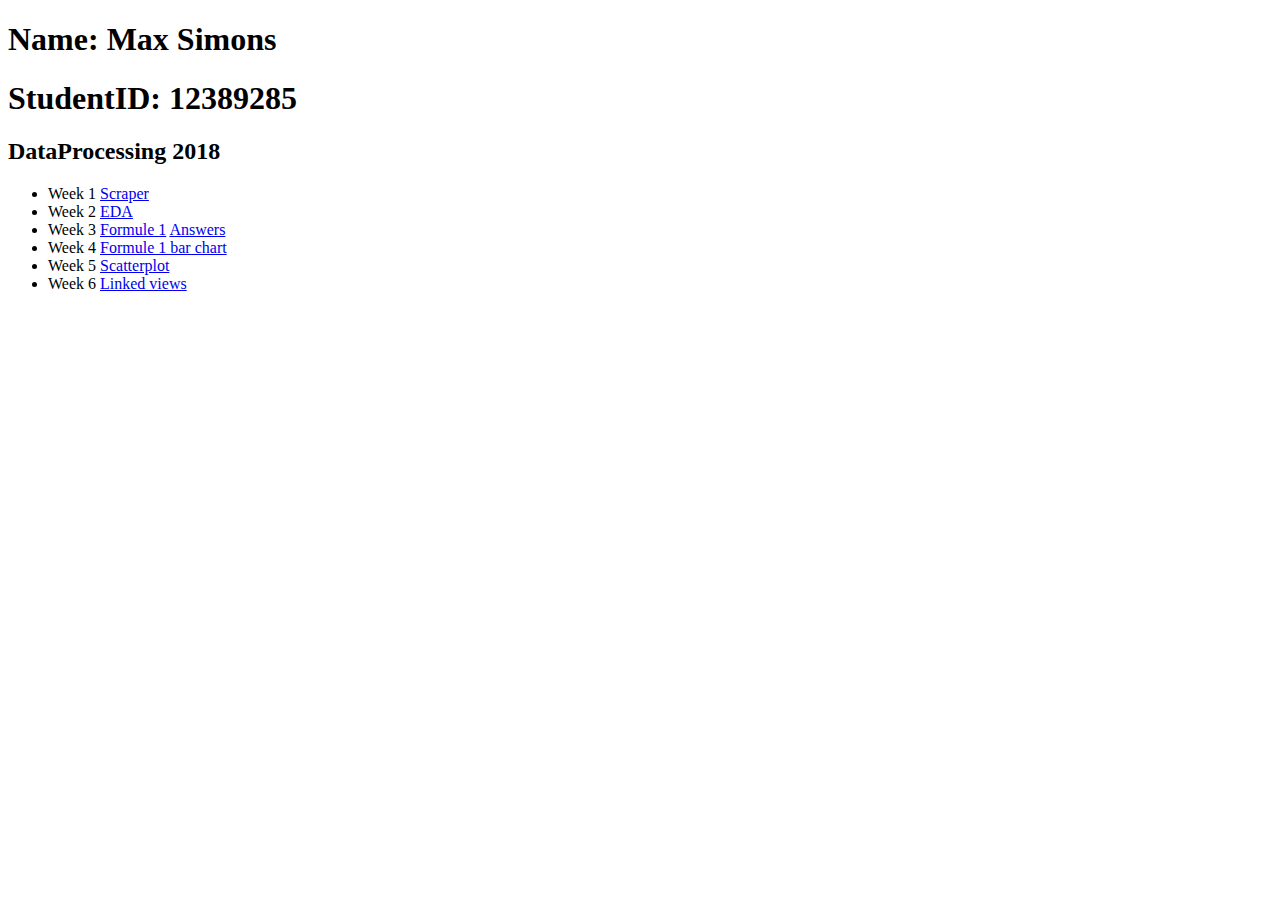
<file: index.html>
<!DOCTYPE html>
<html lang="en" dir="ltr">
  <head>
    <meta charset="utf-8">
    <title>Max Simons</title>
  </head>

  <body>
    <h1>
      Name: Max Simons
    </h1>
    <h1>
      StudentID: 12389285
    </h1>
    <h2>
      DataProcessing 2018
    </h2>
    <p>
    <ul>
      <li>Week 1
        <a href="https://github.com/12389285/DataProcessing/blob/master/Homework/Week_1/moviescraper.py" target="_blank">
          Scraper</a>
      </li>
      <li>Week 2
        <a href="https://github.com/12389285/DataProcessing/blob/master/Homework/week_2/eda.py" target="_blank">
          EDA</a>
      </li>
      <li>Week 3
        <a href="https://12389285.github.io/DataProcessing/Homework/week_3/templates/index.html" target="_blank">
          Formule 1</a>
        <a href="https://12389285.github.io/DataProcessing/Homework/week_3/answers.pdf" target="_blank">
          Answers</a>
      </li>
      <li>Week 4
        <a href="https://12389285.github.io/DataProcessing/Homework/week_4/index.html" target="_blank">
          Formule 1 bar chart</a>
      </li>
      <li>Week 5
        <a href="https://12389285.github.io/DataProcessing/Homework/week_5/scatter.html" target="_blank">
          Scatterplot</a>
      </li>
      <li>Week 6
        <a href="https://12389285.github.io/DataProcessing/Homework/week_6/index.html" target="_blank">
          Linked views</a>
      </li>
    </ul>
    </p>
  </body>
</html>
</file>
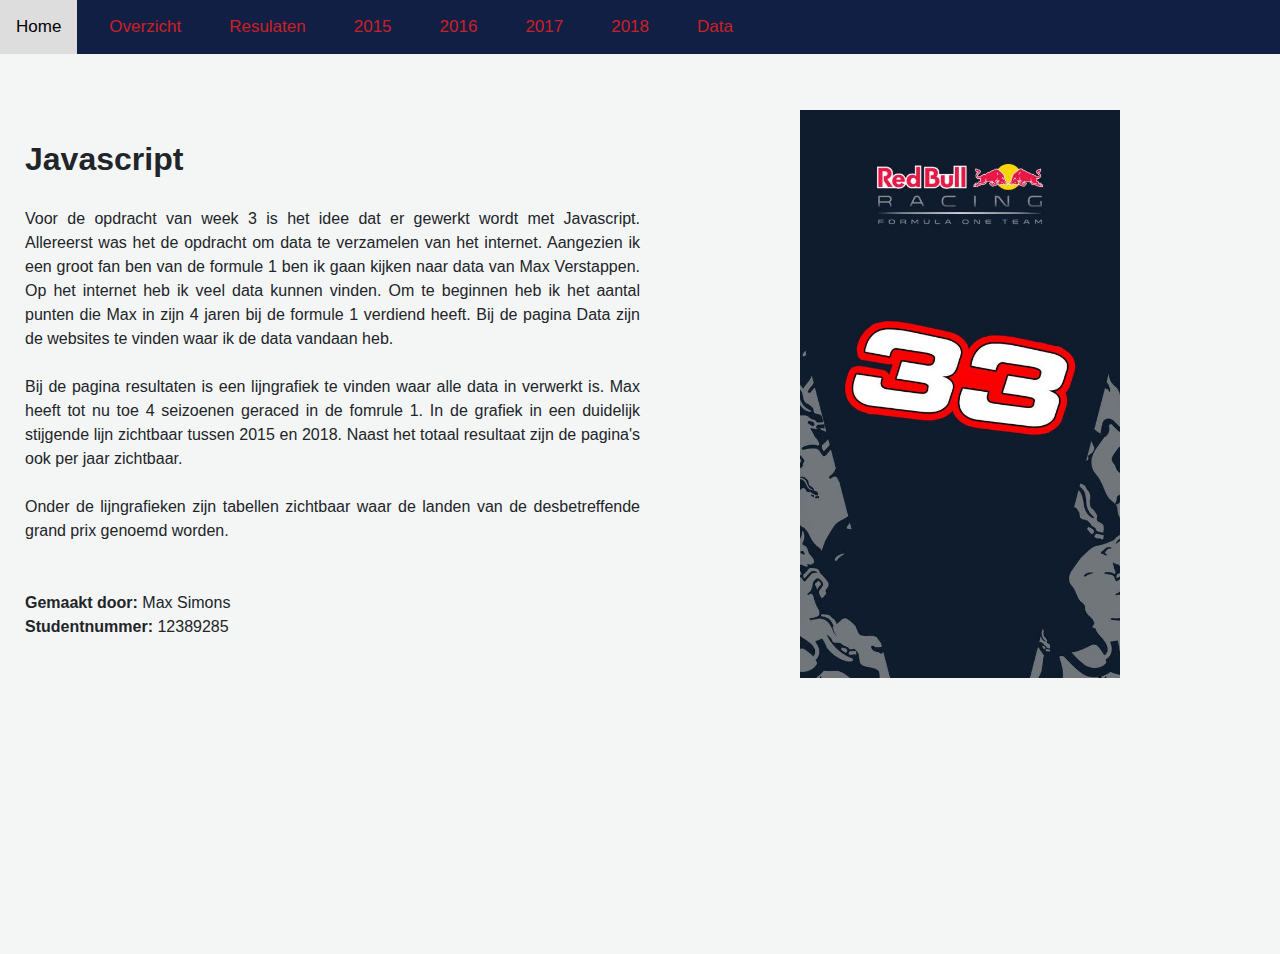
<file: Homework/week_3/templates/index.html>
<!DOCTYPE html>

<html lang="en">
    <head>

        <!-- Required meta tags -->
        <meta charset="utf-8"/>
        <meta name="viewport" content="width=device-width, initial-scale=1, shrink-to-fit=no"/>

        <!-- Bootstrap CSS -->
        <link href="https://maxcdn.bootstrapcdn.com/bootstrap/4.0.0-beta/css/bootstrap.min.css" rel="stylesheet"/>

        <link href="../static/styles.css" rel="stylesheet"/>

        <title>Overzicht</title>
    </head>
    <body>
        <div class="topnav">
            <a class="navbar-brand" href="https://12389285.github.io/DataProcessing/">Home</a>
            <a class="navbar-brand" href="index.html">Overzicht</a>
            <a class="navbar-brand" href="resultaten.html">Resulaten</a>
            <a class="navbar-brand" href="2015.html">2015</a>
            <a class="navbar-brand" href="2016.html">2016</a>
            <a class="navbar-brand" href="2017.html">2017</a>
            <a class="navbar-brand" href="2018.html">2018</a>
            <a class="navbar-brand" href="data.html">Data</a>
        </div>

        <div class="container-fluid">
          <div class="row">
            <div class="column">
              <p><font size="6"><b>Javascript</b></font><br><br>
              Voor de opdracht van week 3 is het idee dat er gewerkt wordt met Javascript.
              Allereerst was het de opdracht om data te verzamelen van het internet. Aangezien ik
              een groot fan ben van de formule 1 ben ik gaan kijken naar data van Max Verstappen.
              Op het internet heb ik veel data kunnen vinden. Om te beginnen heb ik het aantal punten die Max
              in zijn 4 jaren bij de formule 1 verdiend heeft. Bij de pagina Data zijn de websites te vinden waar ik de data
              vandaan heb. <br><br>
              Bij de pagina resultaten is een lijngrafiek te vinden waar alle data in verwerkt is. Max heeft tot nu toe 4 seizoenen
              geraced in de fomrule 1. In de grafiek in een duidelijk stijgende lijn zichtbaar tussen 2015 en 2018. Naast het totaal
              resultaat zijn de pagina's ook per jaar zichtbaar.<br><br>
              Onder de lijngrafieken zijn tabellen zichtbaar waar de landen van de desbetreffende grand prix genoemd worden.<br><br><br>
              <b>Gemaakt door:</b> Max Simons<br>
              <b>Studentnummer:</b> 12389285
              </p></div>
            <div class="column">
              <img src="../verstappen.jpg" alt="bull">
            </div>
          </div>
        </div>
    </body>
</html>
</file>
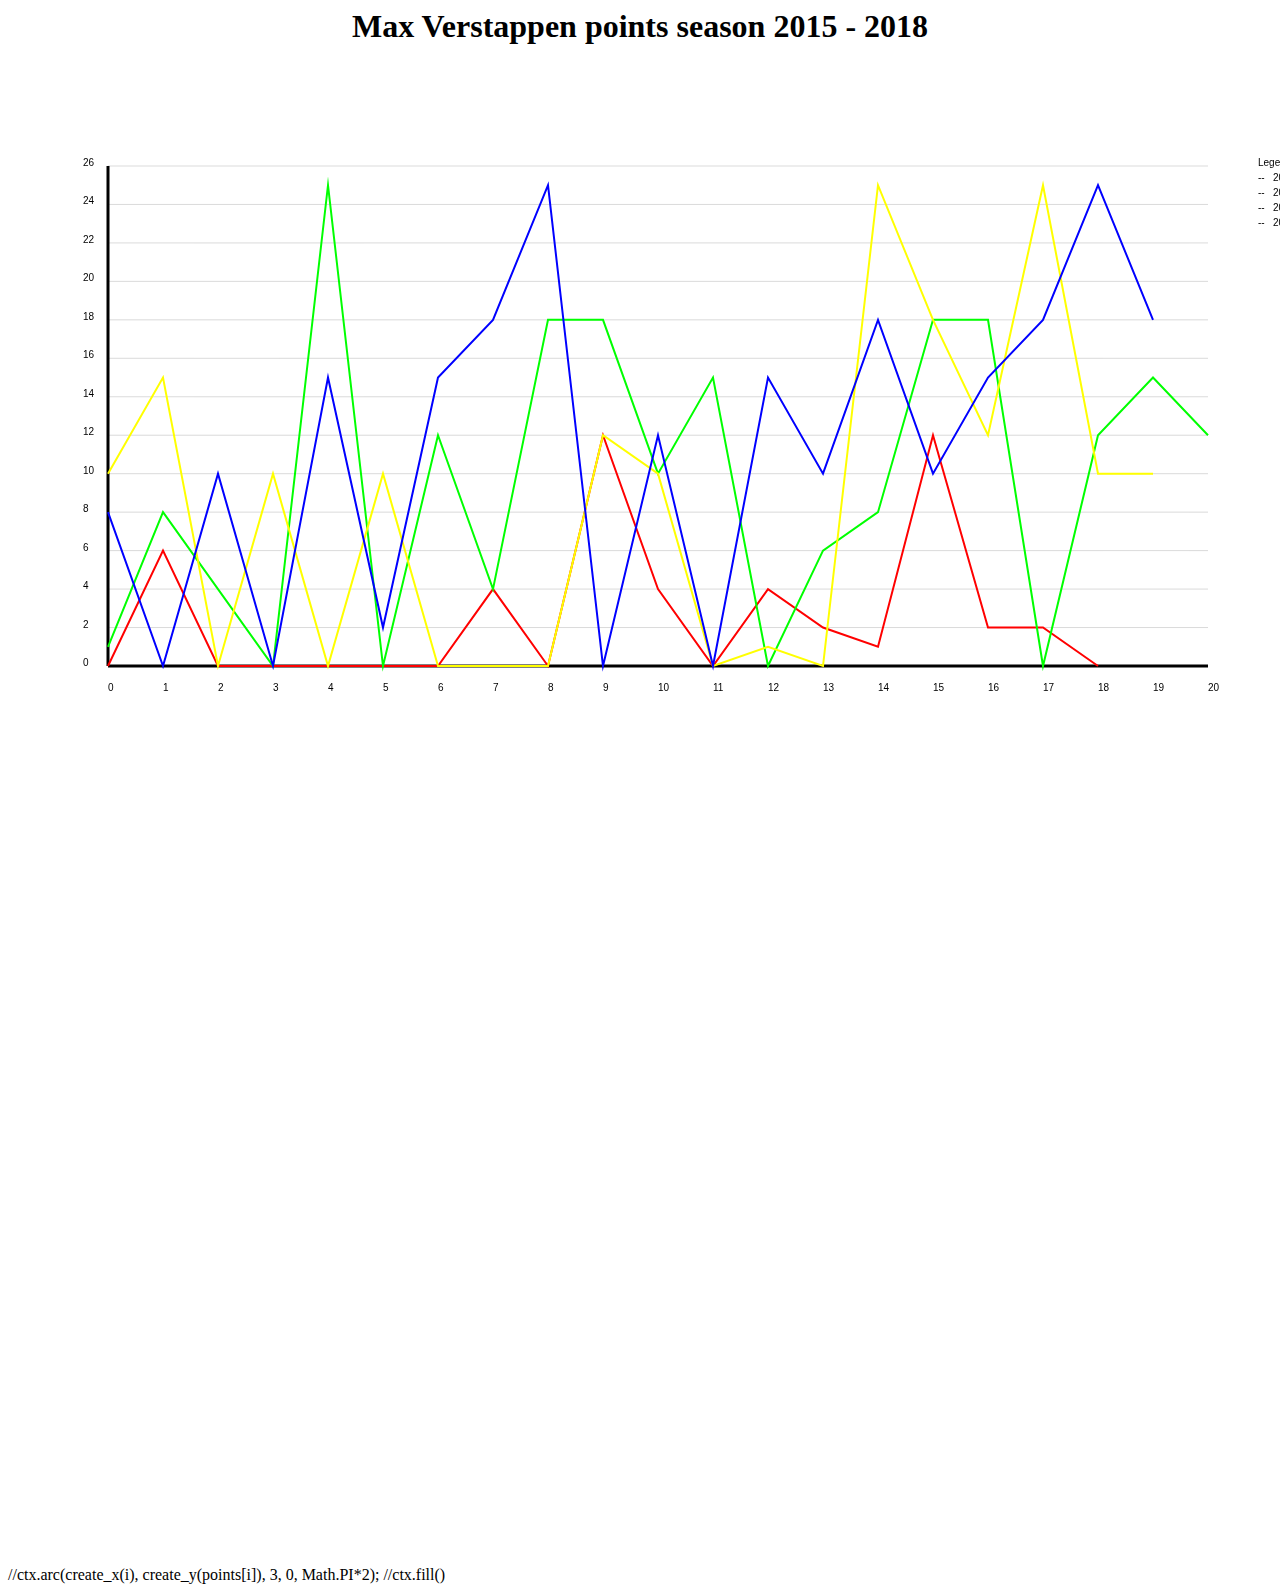
<file: Homework/week_3/html.html>
<!-- Name: Max Simons -->
<!-- student number: 12389285 -->
<!--  -->

<head>
  <title>Points of Max Verstappen</title>
</head>
  <h1 align=center>Max Verstappen points season 2015 - 2018</h1>
  <body>
    <canvas id="myCanvas" width=1500 height=1500 ></canvas>
    <script>
      var fileName = "resultaten.json";
      var txtFile = new XMLHttpRequest();
      txtFile.onreadystatechange = function() {
        if (txtFile.readyState === 4 && txtFile.status == 200) {
            console.log(JSON.parse(txtFile.responseText));

            // make lists for using data in linechart
            var countries_2015 = []
            var countries_2016 = []
            var countries_2017 = []
            var countries_2018 = []
            var points_2015 = []
            var points_2016 = []
            var points_2017 = []
            var points_2018 = []

            // data per element of json file
            var data_2015 = JSON.parse(txtFile.responseText)
            data_2015.forEach(function(element) {
            countries_2015.push(element['GRAND PRIX_2015'])
            countries_2016.push(element['GRAND PRIX_2016'])
            countries_2017.push(element['GRAND PRIX_2017'])
            countries_2018.push(element['GRAND PRIX_2018'])
            points_2015.push(element['PTS_2015'])
            points_2016.push(element['PTS_2016'])
            points_2017.push(element['PTS_2017'])
            points_2018.push(element['PTS_2018'])
            });

            // use canvas to draw
            var can = document.getElementById('myCanvas');
            var ctx = can.getContext('2d');

            // set maximum for axis
            xmax = countries_2015.length - 1
            ymax = 26

            // create axis with transforms function
            create_y = createTransform([ymax, 0], [100,600]);
            create_x = createTransform([0, xmax], [100,1200]);

            // set y-as
            for (var i = 0; i <= ymax; i += 2) {
              ctx.fillText(i, 75, create_y(i));
              // create thin lines to read data
              ctx.beginPath();
              ctx.lineWidth = 0.3;
              ctx.strokeStyle = '#808080';
              ctx.moveTo(100, create_y(i));
              ctx.lineTo(create_x(xmax), create_y(i));
              ctx.stroke();
            }
            // set x-as
            for (var i = 0; i <= xmax; i++) {
              ctx.fillText(i, create_x(i), 625);
            }

            // create axis
            ctx.beginPath();
            // settings
            ctx.lineWidth = 3;
            ctx.strokeStyle = '#000';
            // x-as
            ctx.moveTo(100, 600);
            ctx.lineTo(1200, 600);
            // y-as
            ctx.moveTo(100, 100);
            ctx.lineTo(100, 600);
            ctx.stroke();

            // create legend
            ctx.fillText("Legende:", 1250, 100);
            ctx.strokeStyle = '#f00';
            ctx.fillText("--", 1250, 115);
            ctx.fillText("2015", 1265, 115);
            ctx.strokeStyle = '#00FF00';
            ctx.fillText("--", 1250, 130);
            ctx.fillText("2016", 1265, 130);
            ctx.strokeStyle = '#FFFF00';
            ctx.fillText("--", 1250, 145);
            ctx.fillText("2017", 1265, 145);
            ctx.strokeStyle = '#0000FF';
            ctx.fillText("--", 1250, 160);
            ctx.fillText("2018", 1265, 160);

            // create line for result 2015
            ctx.beginPath();
            ctx.strokeStyle = '#f00';
            ctx.lineWidth = 2;

            ctx.moveTo(create_x(0), create_y(points_2015[0]));
            for (var i = 1; i <= xmax; i++) {
              ctx.lineTo(create_x(i), create_y(points_2015[i]));
              if (i >= 18){
                break;
              }
            }
            ctx.stroke();

            // create line for result 2016
            ctx.beginPath();
            ctx.strokeStyle = '#00FF00';
            ctx.lineWidth = 2;

            ctx.moveTo(create_x(0), create_y(points_2016[0]));
            for (var i = 1; i <= xmax; i++) {
              ctx.lineTo(create_x(i), create_y(points_2016[i]));
              if (i >= 20){
                break;
              }
            }
            ctx.stroke();

            // create line for result 2017
            ctx.beginPath();
            ctx.strokeStyle = '#FFFF00';
            ctx.lineWidth = 2;

            ctx.moveTo(create_x(0), create_y(points_2017[0]));
            for (var i = 1; i <= xmax; i++) {
              ctx.lineTo(create_x(i), create_y(points_2017[i]));
              if (i >= 19){
                break;
              }
            }
            ctx.stroke();

            // create line for result 2018
            ctx.beginPath();
            ctx.strokeStyle = '#0000FF';
            ctx.lineWidth = 2;

            ctx.moveTo(create_x(0), create_y(points_2018[0]));
            for (var i = 1; i <= xmax; i++) {
              ctx.lineTo(create_x(i), create_y(points_2018[i]));
              if (i >= 19){
                break;
              }
            }
            ctx.stroke();
          }
        }
      txtFile.open("GET", fileName);
      txtFile.send();

        function createTransform(domain, range){
        var domain_min = domain[0]
        var domain_max = domain[1]
        var range_min = range[0]
        var range_max = range[1]

        // formulas to calculate the alpha and the beta
       	  var alpha = (range_max - range_min) / (domain_max - domain_min)
        var beta = range_max - alpha * domain_max

        // returns the function for the linear transformation (y= a * x + b)
        return function(x){
          return alpha * x + beta;
        }
      }
    </script>
  </body>



  //ctx.arc(create_x(i), create_y(points[i]), 3, 0, Math.PI*2);
  //ctx.fill()
</file>
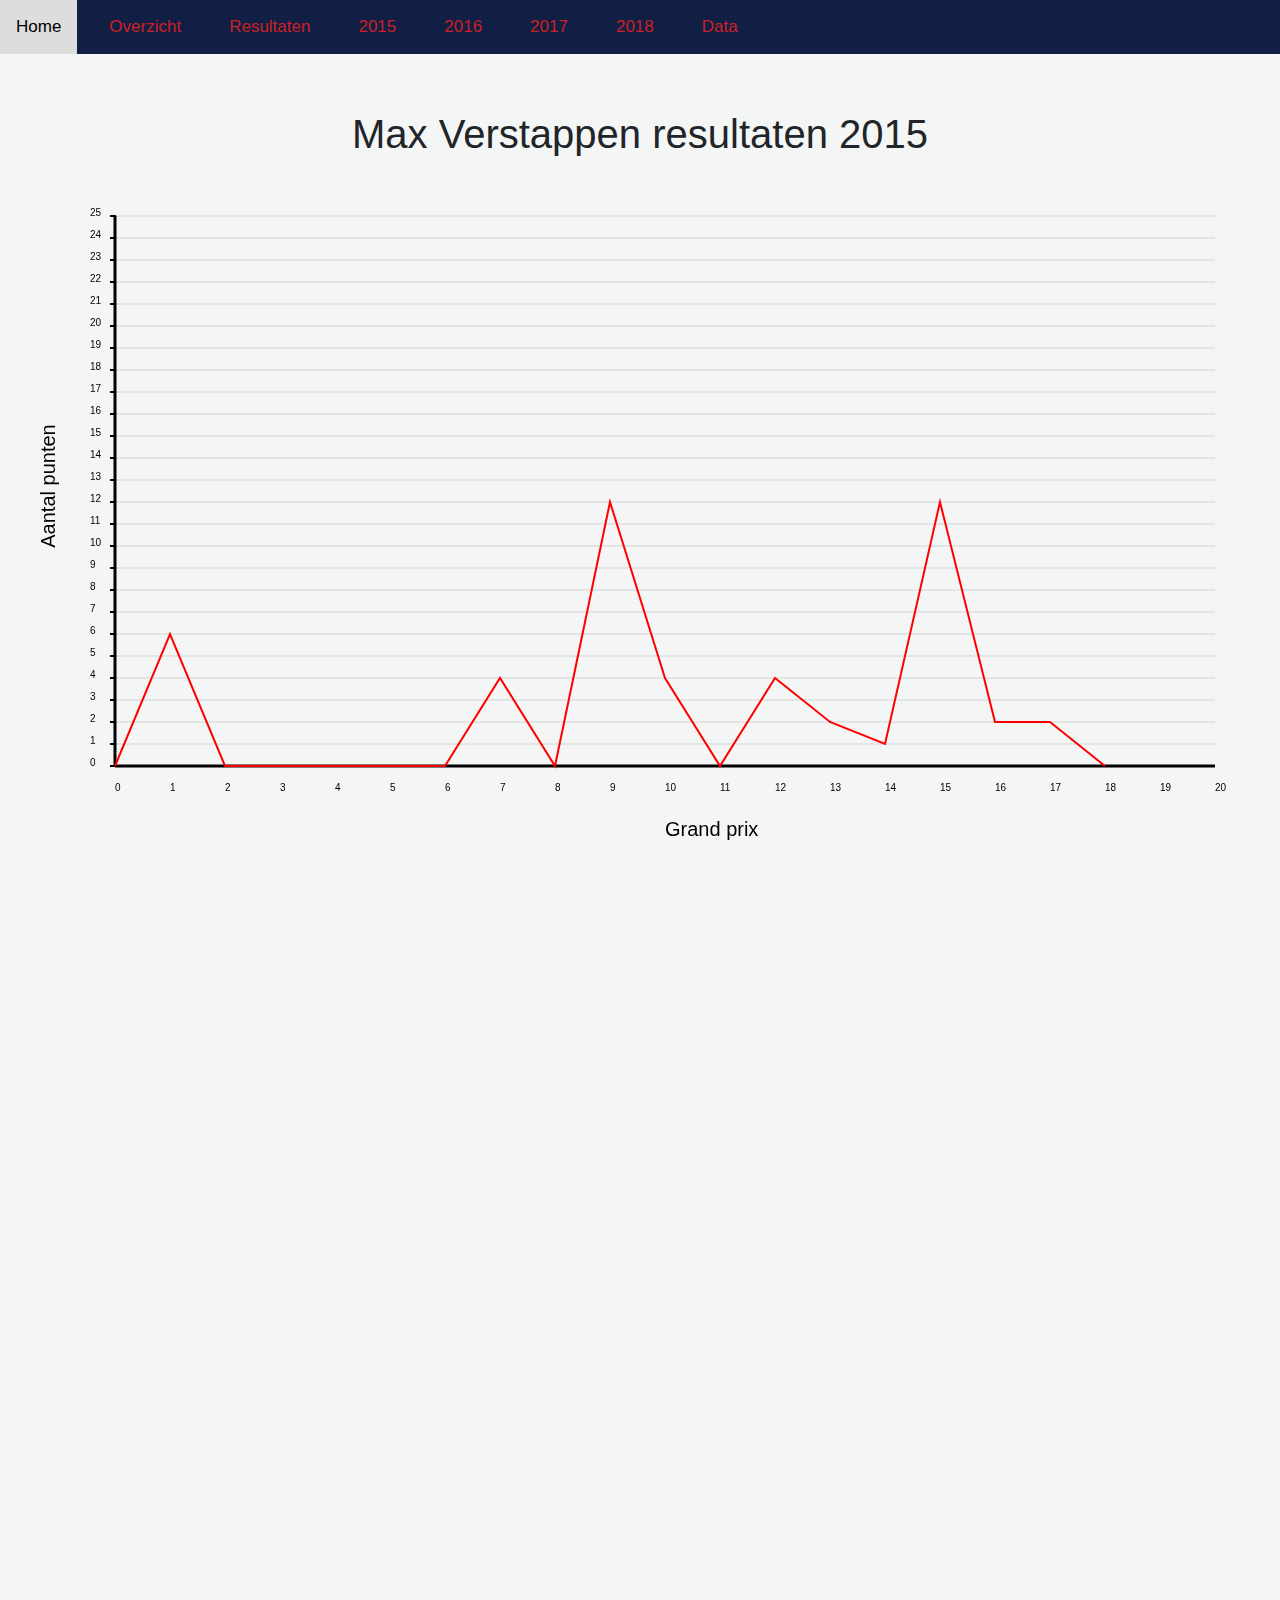
<file: Homework/week_3/templates/2015.html>
<!DOCTYPE html>

<html lang="en">
    <head>

        <!-- Required meta tags -->
        <meta charset="utf-8"/>
        <meta name="viewport" content="width=device-width, initial-scale=1, shrink-to-fit=no"/>

        <!-- Bootstrap CSS -->
        <link href="https://maxcdn.bootstrapcdn.com/bootstrap/4.0.0-beta/css/bootstrap.min.css" rel="stylesheet"/>

        <link href="../static/styles.css" rel="stylesheet"/>

        <title>2015</title>
    </head>
    <body>

        <div class="topnav">
          <a class="navbar-brand" href="https://12389285.github.io/DataProcessing/">Home</a>
          <a class="navbar-brand" href="index.html">Overzicht</a>
          <a class="navbar-brand" href="resultaten.html">Resultaten</a>
          <a class="navbar-brand" href="2015.html">2015</a>
          <a class="navbar-brand" href="2016.html">2016</a>
          <a class="navbar-brand" href="2017.html">2017</a>
          <a class="navbar-brand" href="2018.html">2018</a>
          <a class="navbar-brand" href="data.html">Data</a>
        </div>

        <div class="container-fluid">
          <h1 align=center>Max Verstappen resultaten 2015</h1>
          <canvas id="myCanvas" width=1500 height=1500 ></canvas>
          <script>
            var fileName = "../resultaten.json";
            var txtFile = new XMLHttpRequest();
            txtFile.onreadystatechange = function() {
              if (txtFile.readyState === 4 && txtFile.status == 200) {
                  console.log(JSON.parse(txtFile.responseText));

                  // make lists for using data in linechart
                  var countries_2015 = []
                  var points_2015 = []

                  // data per element of json file
                  var data_2015 = JSON.parse(txtFile.responseText)
                  data_2015.forEach(function(element) {
                  countries_2015.push(element['GRAND PRIX_2015'])
                  points_2015.push(element['PTS_2015'])
                  });

                  // use canvas to draw
                  var can = document.getElementById('myCanvas');
                  var ctx = can.getContext('2d');

                  // set maximum for axis
                  xmax = countries_2015.length - 1
                  ymax = 25
                  x_begin = 100
                  x_end = 1200
                  y_end = 50
                  y_begin = 600
                  set_left = 135
                  padding = 154

                  // create axis with transforms function
                  create_y = createTransform([ymax, 0], [y_end,y_begin]);
                  create_x = createTransform([0, xmax], [x_begin,x_end]);

                  // set y-as
                  for (var i = 0; i <= ymax; i += 1) {
                    ctx.fillText(i, 75, create_y(i));

                    // create small line for y-as
                    ctx.beginPath();
                    ctx.lineWidth = 2;
                    ctx.strokeStyle = '#000';
                    ctx.moveTo(95, create_y(i));
                    ctx.lineTo(101, create_y(i));
                    ctx.stroke();

                    // create thin lines to read data
                    ctx.beginPath();
                    ctx.lineWidth = 0.3;
                    ctx.strokeStyle = '#808080';
                    ctx.moveTo(x_begin, create_y(i));
                    ctx.lineTo(create_x(xmax), create_y(i));
                    ctx.stroke();
                  }

                  // set x-as
                  for (var i = 0; i <= xmax; i++) {
                    ctx.fillText(i, create_x(i), 625);
                  }

                  // create axis
                  ctx.beginPath();
                  ctx.lineWidth = 3;
                  ctx.strokeStyle = '#000';

                  // x-as
                  ctx.moveTo(x_begin, y_begin);
                  ctx.lineTo(x_end, y_begin);

                  // y-as
                  ctx.moveTo(x_begin, y_end);
                  ctx.lineTo(x_begin, y_begin);
                  ctx.stroke();

                  // create y lable
                  ctx.save();
                  ctx.textAlign = "center"
                  ctx.font = "20px Arial"
                  ctx.rotate(-Math.PI / 2);
                  ctx.fillText("Aantal punten", -320, 40)
                  ctx.restore();

                  // create x lable
                  ctx.font = "20px Arial"
                  ctx.fillText("Grand prix", 650, 670)

                  // create line result 2015
                  ctx.beginPath();
                  ctx.strokeStyle = '#f00';
                  ctx.lineWidth = 2;
                  ctx.moveTo(create_x(0), create_y(points_2015[0]));
                  for (var i = 1; i <= xmax; i++) {
                    ctx.lineTo(create_x(i), create_y(points_2015[i]));
                    if (i >= 18){
                      break;
                    }
                  }
                  ctx.stroke();

                  // create table
                  table_y = createTransform([0, xmax], [750, 1300]);
                  for (var i = 0; i <= xmax; i++) {
                    ctx.font = "bold 15px Arial"
                    ctx.fillText(i, x_begin, table_y(i));
                    ctx.font = "15px Arial"
                    ctx.fillText(countries_2015[i], set_left, table_y(i));
                  }
                }
              }
            txtFile.open("GET", fileName);
            txtFile.send();
              function createTransform(domain, range){
              var domain_min = domain[0]
              var domain_max = domain[1]
              var range_min = range[0]
              var range_max = range[1]

              // formulas to calculate the alpha and the beta
             	  var alpha = (range_max - range_min) / (domain_max - domain_min)
              var beta = range_max - alpha * domain_max

              // returns the function for the linear transformation (y= a * x + b)
              return function(x){
                return alpha * x + beta;
              }
            }
          </script>
        </div>
    </body>
</html>
</file>
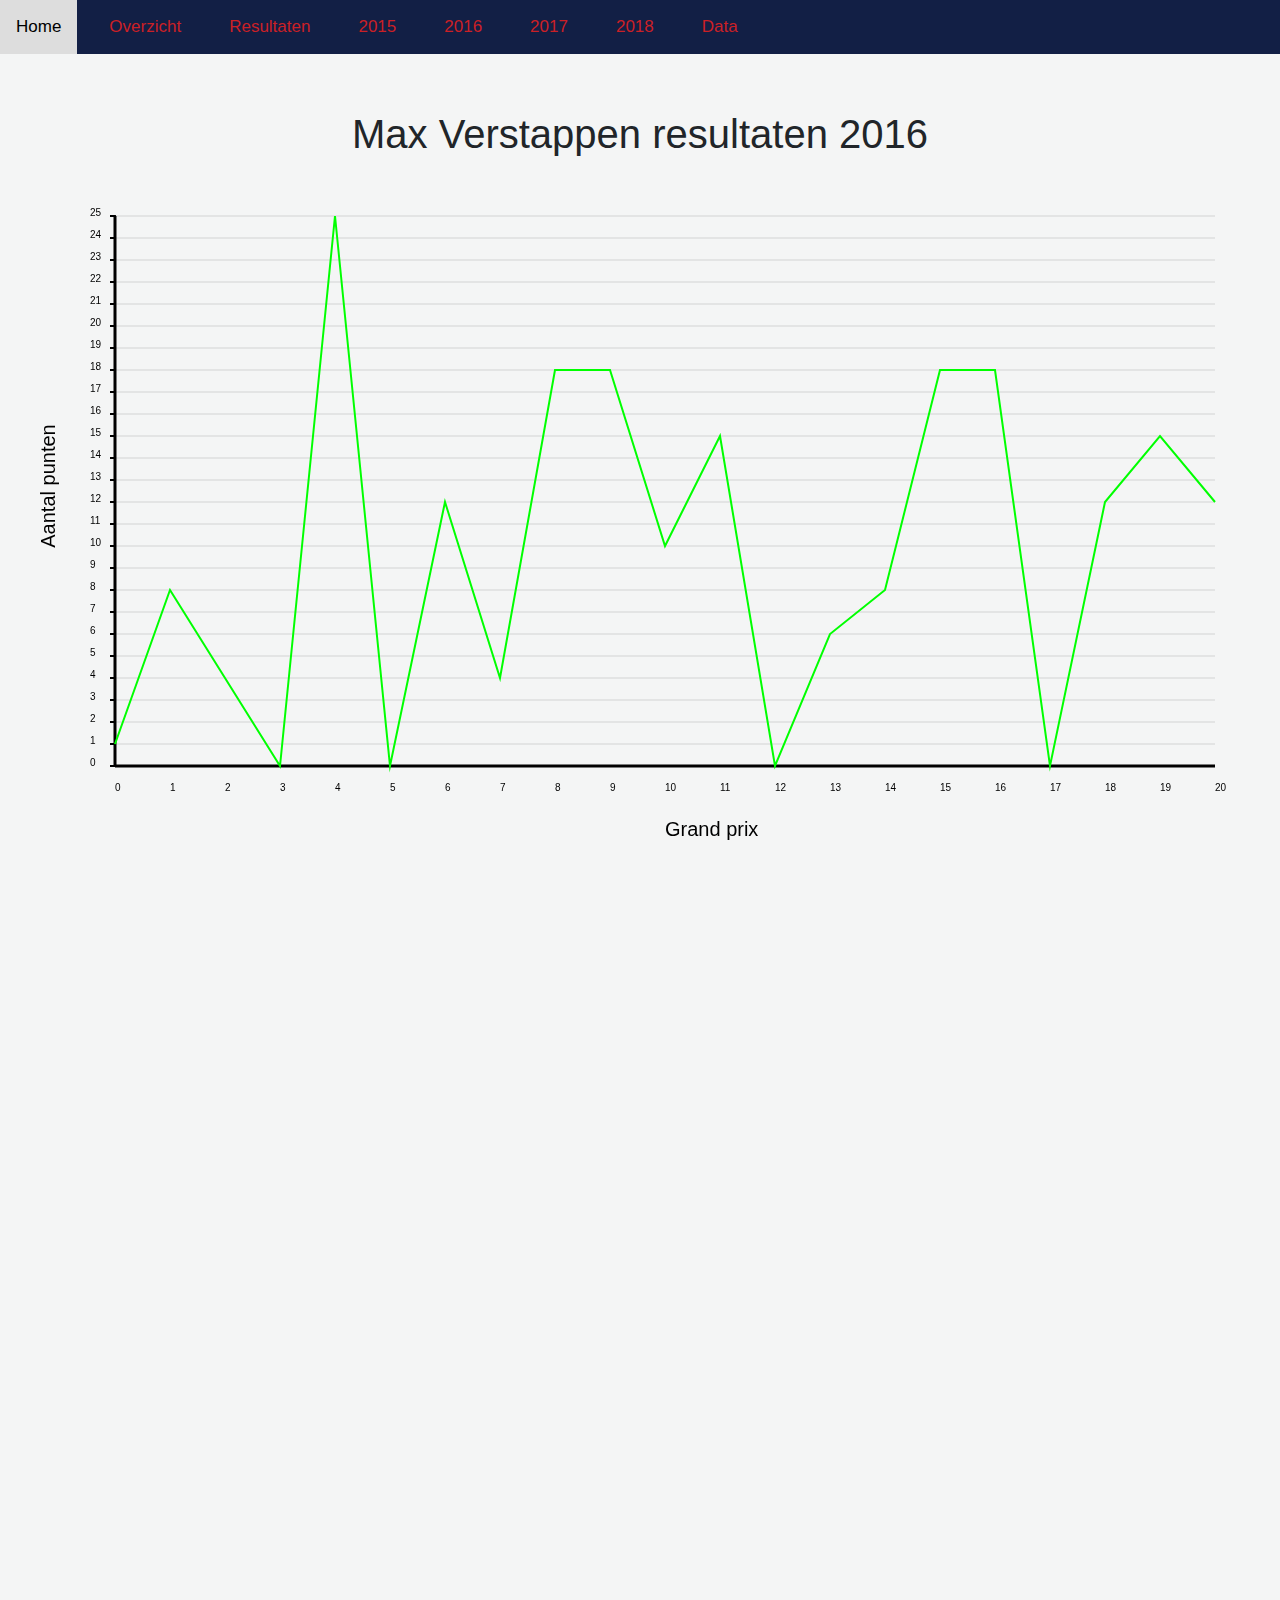
<file: Homework/week_3/templates/2016.html>
<!DOCTYPE html>

<html lang="en">
    <head>

        <!-- Required meta tags -->
        <meta charset="utf-8"/>
        <meta name="viewport" content="width=device-width, initial-scale=1, shrink-to-fit=no"/>

        <!-- Bootstrap CSS -->
        <link href="https://maxcdn.bootstrapcdn.com/bootstrap/4.0.0-beta/css/bootstrap.min.css" rel="stylesheet"/>

        <link href="../static/styles.css" rel="stylesheet"/>

        <title>2016</title>
    </head>
    <body>

        <div class="topnav">
          <a class="navbar-brand" href="https://12389285.github.io/DataProcessing/">Home</a>
          <a class="navbar-brand" href="index.html">Overzicht</a>
          <a class="navbar-brand" href="resultaten.html">Resultaten</a>
          <a class="navbar-brand" href="2015.html">2015</a>
          <a class="navbar-brand" href="2016.html">2016</a>
          <a class="navbar-brand" href="2017.html">2017</a>
          <a class="navbar-brand" href="2018.html">2018</a>
          <a class="navbar-brand" href="data.html">Data</a>
        </div>

        <div class="container-fluid">
          <h1 align=center>Max Verstappen resultaten 2016</h1>
          <canvas id="myCanvas" width=1500 height=1500 ></canvas>
          <script>
            var fileName = "../resultaten.json";
            var txtFile = new XMLHttpRequest();
            txtFile.onreadystatechange = function() {
              if (txtFile.readyState === 4 && txtFile.status == 200) {
                  console.log(JSON.parse(txtFile.responseText));

                  // make lists for using data in linechart
                  var countries_2016 = []
                  var points_2016 = []


                  // data per element of json file
                  var data_2016 = JSON.parse(txtFile.responseText)
                  data_2016.forEach(function(element) {
                  countries_2016.push(element['GRAND PRIX_2016'])
                  points_2016.push(element['PTS_2016'])
                  });

                  // use canvas to draw
                  var can = document.getElementById('myCanvas');
                  var ctx = can.getContext('2d');

                  // set maximum for axis
                  xmax = countries_2016.length - 1
                  ymax = 25
                  x_begin = 100
                  x_end = 1200
                  y_end = 50
                  y_begin = 600
                  set_left = 135
                  padding = 154

                  // create axis with transforms function
                  create_y = createTransform([ymax, 0], [y_end,y_begin]);
                  create_x = createTransform([0, xmax], [x_begin,x_end]);

                  // set y-as
                  for (var i = 0; i <= ymax; i += 1) {
                    ctx.fillText(i, 75, create_y(i));

                    // create small line for y-as
                    ctx.beginPath();
                    ctx.lineWidth = 2;
                    ctx.strokeStyle = '#000';
                    ctx.moveTo(95, create_y(i));
                    ctx.lineTo(101, create_y(i));
                    ctx.stroke();

                    // create thin lines to read data
                    ctx.beginPath();
                    ctx.lineWidth = 0.3;
                    ctx.strokeStyle = '#808080';
                    ctx.moveTo(x_begin, create_y(i));
                    ctx.lineTo(create_x(xmax), create_y(i));
                    ctx.stroke();
                  }

                  // set x-as
                  for (var i = 0; i <= xmax; i++) {
                    ctx.fillText(i, create_x(i), 625);
                  }

                  // create axis
                  ctx.beginPath();

                  // settings
                  ctx.lineWidth = 3;
                  ctx.strokeStyle = '#000';

                  // x-as
                  ctx.moveTo(x_begin, y_begin);
                  ctx.lineTo(x_end, y_begin);

                  // y-as
                  ctx.moveTo(x_begin, y_end);
                  ctx.lineTo(x_begin, y_begin);
                  ctx.stroke();

                  // create y lable
                  ctx.save();
                  ctx.textAlign = "center"
                  ctx.font = "20px Arial"
                  ctx.rotate(-Math.PI / 2);
                  ctx.fillText("Aantal punten", -320, 40)
                  ctx.restore();

                  // create x lable
                  ctx.font = "20px Arial"
                  ctx.fillText("Grand prix", 650, 670)

                  // create line result 2016
                  ctx.beginPath();
                  ctx.strokeStyle = '#00FF00';
                  ctx.lineWidth = 2;
                  ctx.moveTo(create_x(0), create_y(points_2016[0]));
                  for (var i = 1; i <= xmax; i++) {
                    ctx.lineTo(create_x(i), create_y(points_2016[i]));
                    if (i >= 20){
                      break;
                    }
                  }
                  ctx.stroke();

                  // create table
                  table_y = createTransform([0, xmax], [750, 1300]);
                  for (var i = 0; i <= xmax; i++) {
                    ctx.font = "bold 15px Arial"
                    ctx.fillText(i, x_begin, table_y(i));
                    ctx.font = "15px Arial"
                    ctx.fillText(countries_2016[i], set_left, table_y(i));
                  }
                }
              }
            txtFile.open("GET", fileName);
            txtFile.send();
              function createTransform(domain, range){
              var domain_min = domain[0]
              var domain_max = domain[1]
              var range_min = range[0]
              var range_max = range[1]

              // formulas to calculate the alpha and the beta
             	  var alpha = (range_max - range_min) / (domain_max - domain_min)
              var beta = range_max - alpha * domain_max

              // returns the function for the linear transformation (y= a * x + b)
              return function(x){
                return alpha * x + beta;
              }
            }
          </script>
        </div>
    </body>
</html>
</file>
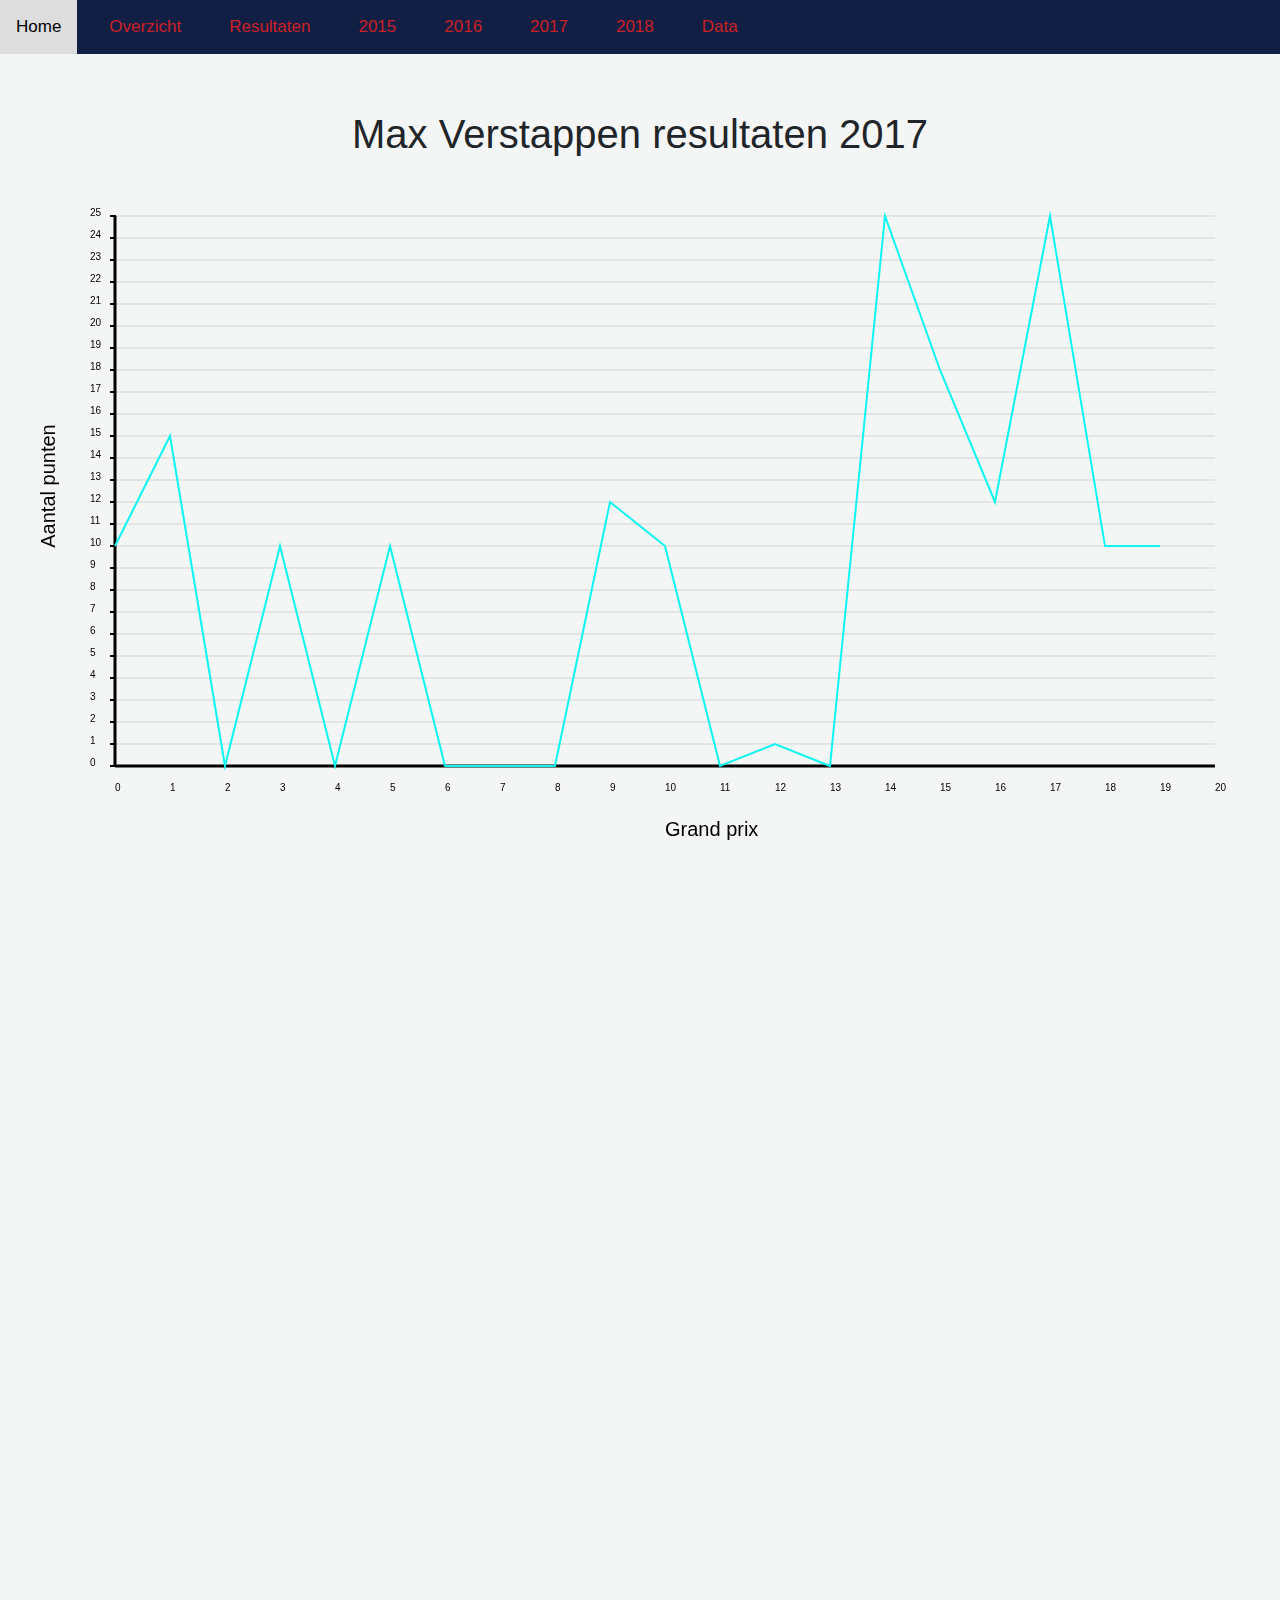
<file: Homework/week_3/templates/2017.html>
<!DOCTYPE html>

<html lang="en">
    <head>

        <!-- Required meta tags -->
        <meta charset="utf-8"/>
        <meta name="viewport" content="width=device-width, initial-scale=1, shrink-to-fit=no"/>

        <!-- Bootstrap CSS -->
        <link href="https://maxcdn.bootstrapcdn.com/bootstrap/4.0.0-beta/css/bootstrap.min.css" rel="stylesheet"/>

        <link href="../static/styles.css" rel="stylesheet"/>

        <title>2017</title>
    </head>
    <body>

        <div class="topnav">
          <a class="navbar-brand" href="https://12389285.github.io/DataProcessing/">Home</a>
          <a class="navbar-brand" href="index.html">Overzicht</a>
          <a class="navbar-brand" href="resultaten.html">Resultaten</a>
          <a class="navbar-brand" href="2015.html">2015</a>
          <a class="navbar-brand" href="2016.html">2016</a>
          <a class="navbar-brand" href="2017.html">2017</a>
          <a class="navbar-brand" href="2018.html">2018</a>
          <a class="navbar-brand" href="data.html">Data</a>
        </div>

        <div class="container-fluid">
          <h1 align=center>Max Verstappen resultaten 2017</h1>
          <canvas id="myCanvas" width=1500 height=1500 ></canvas>
          <script>
            var fileName = "../resultaten.json";
            var txtFile = new XMLHttpRequest();
            txtFile.onreadystatechange = function() {
              if (txtFile.readyState === 4 && txtFile.status == 200) {
                  console.log(JSON.parse(txtFile.responseText));

                  // make lists for using data in linechart
                  var countries_2017 = []
                  var points_2017 = []

                  // data per element of json file
                  var data_2017 = JSON.parse(txtFile.responseText)
                  data_2017.forEach(function(element) {
                  countries_2017.push(element['GRAND PRIX_2017'])
                  points_2017.push(element['PTS_2017'])
                  });

                  // use canvas to draw
                  var can = document.getElementById('myCanvas');
                  var ctx = can.getContext('2d');

                  // set maximum for axis
                  xmax = countries_2017.length - 1
                  ymax = 25
                  x_begin = 100
                  x_end = 1200
                  y_end = 50
                  y_begin = 600
                  set_left = 135
                  padding = 154

                  // create axis with transforms function
                  create_y = createTransform([ymax, 0], [y_end,y_begin]);
                  create_x = createTransform([0, xmax], [x_begin,x_end]);

                  // set y-as
                  for (var i = 0; i <= ymax; i += 1) {
                    ctx.fillText(i, 75, create_y(i));

                    // create small line for y-as
                    ctx.beginPath();
                    ctx.lineWidth = 2;
                    ctx.strokeStyle = '#000';
                    ctx.moveTo(95, create_y(i));
                    ctx.lineTo(101, create_y(i));
                    ctx.stroke();

                    // create thin lines to read data
                    ctx.beginPath();
                    ctx.lineWidth = 0.3;
                    ctx.strokeStyle = '#808080';
                    ctx.moveTo(x_begin, create_y(i));
                    ctx.lineTo(create_x(xmax), create_y(i));
                    ctx.stroke();
                  }

                  // set x-as
                  for (var i = 0; i <= xmax; i++) {
                    ctx.fillText(i, create_x(i), 625);
                  }

                  // create axis
                  ctx.beginPath();

                  // settings
                  ctx.lineWidth = 3;
                  ctx.strokeStyle = '#000';

                  // x-as
                  ctx.moveTo(x_begin, y_begin);
                  ctx.lineTo(x_end, y_begin);

                  // y-as
                  ctx.moveTo(x_begin, y_end);
                  ctx.lineTo(x_begin, y_begin);
                  ctx.stroke();

                  // create y lable
                  ctx.save();
                  ctx.textAlign = "center"
                  ctx.font = "20px Arial"
                  ctx.rotate(-Math.PI / 2);
                  ctx.fillText("Aantal punten", -320, 40)
                  ctx.restore();

                  // create x lable
                  ctx.font = "20px Arial"
                  ctx.fillText("Grand prix", 650, 670)

                  // create line result 2017
                  ctx.beginPath();
                  ctx.strokeStyle = '#0BF5F2';
                  ctx.lineWidth = 2;
                  ctx.moveTo(create_x(0), create_y(points_2017[0]));
                  for (var i = 1; i <= xmax; i++) {
                    ctx.lineTo(create_x(i), create_y(points_2017[i]));
                    if (i >= 19){
                      break;
                    }
                  }
                  ctx.stroke()

                  // create table
                  table_y = createTransform([0, xmax], [750, 1300]);
                  for (var i = 0; i <= xmax; i++) {
                    ctx.font = "bold 15px Arial"
                    ctx.fillText(i, x_begin, table_y(i));
                    ctx.font = "15px Arial"
                    ctx.fillText(countries_2017[i], set_left, table_y(i));
                  }
                }
              }
            txtFile.open("GET", fileName);
            txtFile.send();
              function createTransform(domain, range){
              var domain_min = domain[0]
              var domain_max = domain[1]
              var range_min = range[0]
              var range_max = range[1]

              // formulas to calculate the alpha and the beta
             	  var alpha = (range_max - range_min) / (domain_max - domain_min)
              var beta = range_max - alpha * domain_max

              // returns the function for the linear transformation (y= a * x + b)
              return function(x){
                return alpha * x + beta;
              }
            }
          </script>
        </div>
    </body>
</html>
</file>
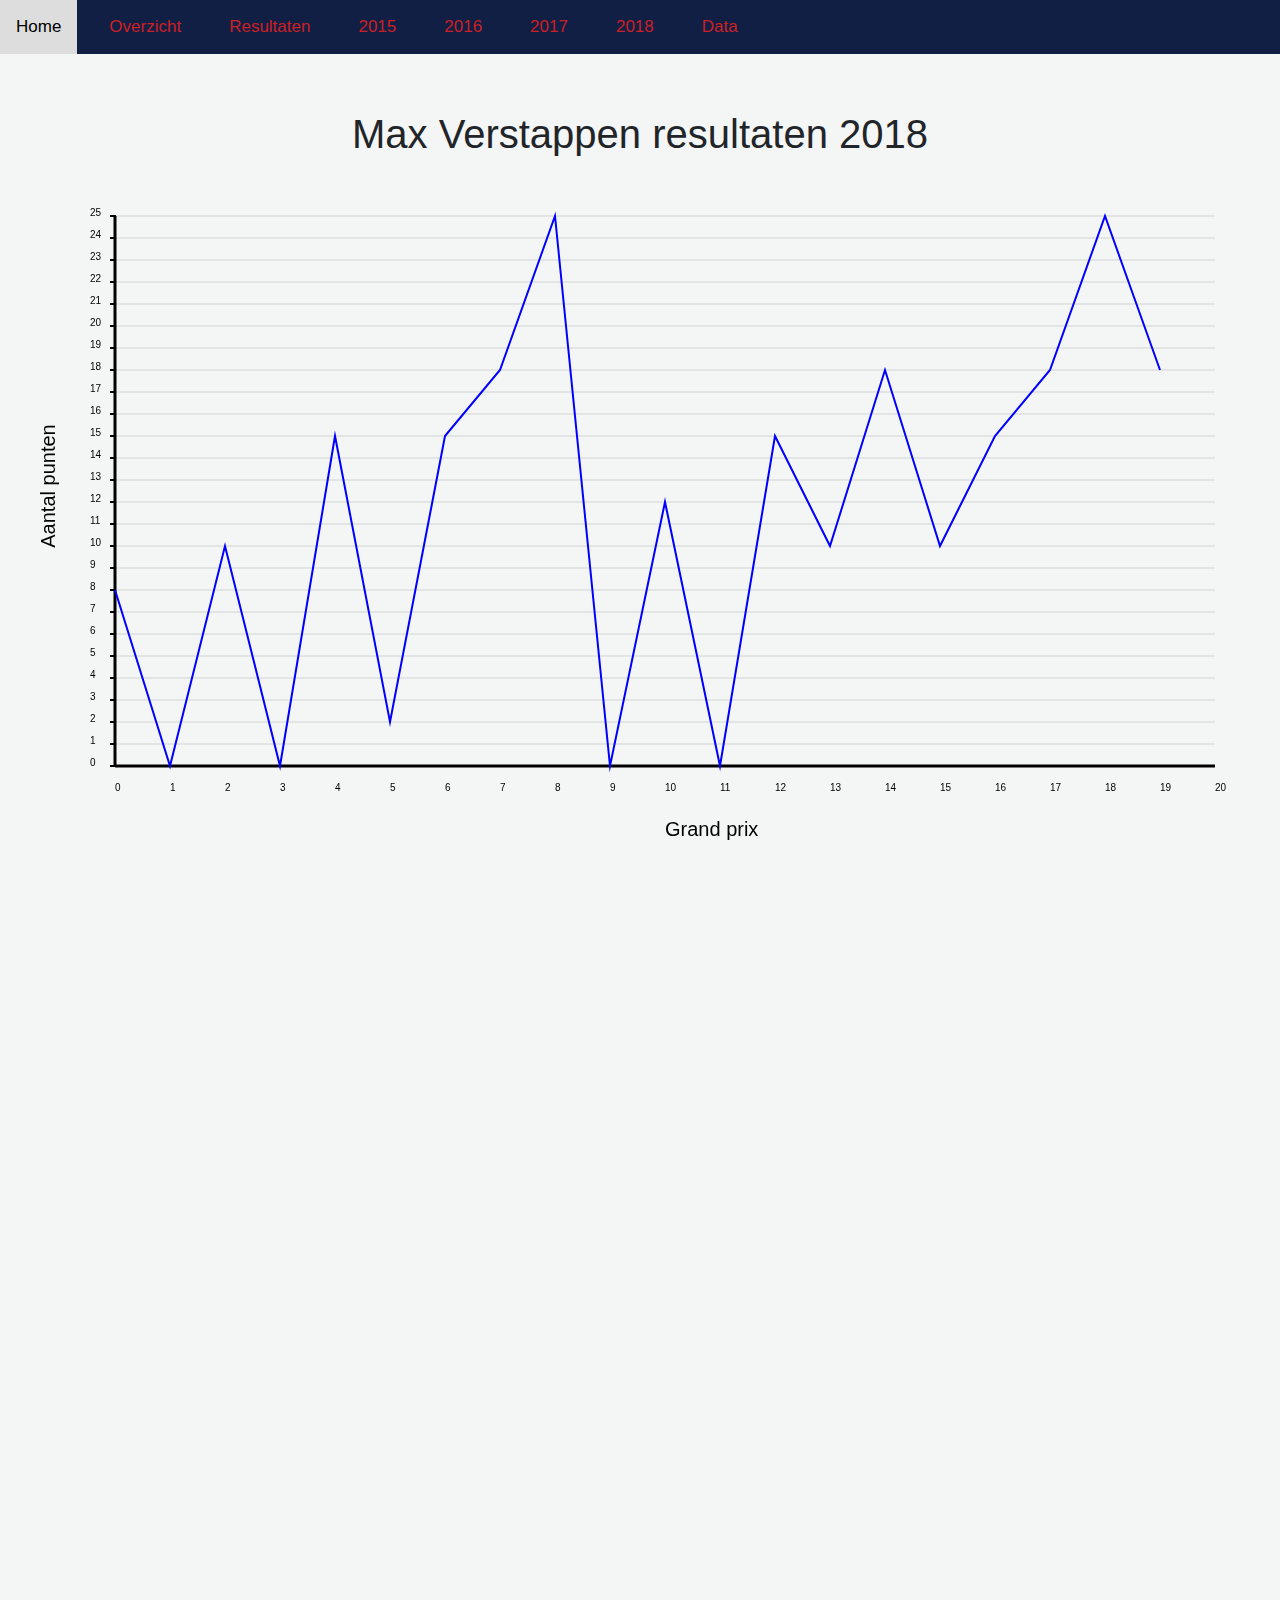
<file: Homework/week_3/templates/2018.html>
<!DOCTYPE html>

<html lang="en">
    <head>

        <!-- Required meta tags -->
        <meta charset="utf-8"/>
        <meta name="viewport" content="width=device-width, initial-scale=1, shrink-to-fit=no"/>

        <!-- Bootstrap CSS -->
        <link href="https://maxcdn.bootstrapcdn.com/bootstrap/4.0.0-beta/css/bootstrap.min.css" rel="stylesheet"/>

        <link href="../static/styles.css" rel="stylesheet"/>

        <title>2018</title>
    </head>
    <body>
        <div class="topnav">
          <a class="navbar-brand" href="https://12389285.github.io/DataProcessing/">Home</a>
          <a class="navbar-brand" href="index.html">Overzicht</a>
          <a class="navbar-brand" href="resultaten.html">Resultaten</a>
          <a class="navbar-brand" href="2015.html">2015</a>
          <a class="navbar-brand" href="2016.html">2016</a>
          <a class="navbar-brand" href="2017.html">2017</a>
          <a class="navbar-brand" href="2018.html">2018</a>
          <a class="navbar-brand" href="data.html">Data</a>
        </div>
        <div class="container-fluid">
          <h1 align=center>Max Verstappen resultaten 2018</h1>
          <canvas id="myCanvas" width=1500 height=1500 ></canvas>
          <script>
            var fileName = "../resultaten.json";
            var txtFile = new XMLHttpRequest();
            txtFile.onreadystatechange = function() {
              if (txtFile.readyState === 4 && txtFile.status == 200) {
                  console.log(JSON.parse(txtFile.responseText));

                  // make lists for using data in linechart
                  var countries_2018 = []
                  var points_2018 = []

                  // data per element of json file
                  var data_2018 = JSON.parse(txtFile.responseText)
                  data_2018.forEach(function(element) {
                  countries_2018.push(element['GRAND PRIX_2018'])
                  points_2018.push(element['PTS_2018'])
                  });

                  // use canvas to draw
                  var can = document.getElementById('myCanvas');
                  var ctx = can.getContext('2d');

                  // set maximum for axis
                  xmax = countries_2018.length - 1
                  ymax = 25
                  x_begin = 100
                  x_end = 1200
                  y_end = 50
                  y_begin = 600
                  set_left = 135
                  padding = 154

                  // create axis with transforms function
                  create_y = createTransform([ymax, 0], [y_end,y_begin]);
                  create_x = createTransform([0, xmax], [x_begin,x_end]);

                  // set y-as
                  for (var i = 0; i <= ymax; i += 1) {
                    ctx.fillText(i, 75, create_y(i));

                    // create small line for y-as
                    ctx.beginPath();
                    ctx.lineWidth = 2;
                    ctx.strokeStyle = '#000';
                    ctx.moveTo(95, create_y(i));
                    ctx.lineTo(101, create_y(i));
                    ctx.stroke();

                    // create thin lines to read data
                    ctx.beginPath();
                    ctx.lineWidth = 0.3;
                    ctx.strokeStyle = '#808080';
                    ctx.moveTo(x_begin, create_y(i));
                    ctx.lineTo(create_x(xmax), create_y(i));
                    ctx.stroke();
                  }

                  // set x-as
                  for (var i = 0; i <= xmax; i++) {
                    ctx.fillText(i, create_x(i), 625);
                  }

                  // create axis
                  ctx.beginPath();

                  // settings
                  ctx.lineWidth = 3;
                  ctx.strokeStyle = '#000';

                  // x-as
                  ctx.moveTo(x_begin, y_begin);
                  ctx.lineTo(x_end, y_begin);

                  // y-as
                  ctx.moveTo(x_begin, y_end);
                  ctx.lineTo(x_begin, y_begin);
                  ctx.stroke();

                  // create y lable
                  ctx.save();
                  ctx.textAlign = "center"
                  ctx.font = "20px Arial"
                  ctx.rotate(-Math.PI / 2);
                  ctx.fillText("Aantal punten", -320, 40)
                  ctx.restore();

                  // create x lable
                  ctx.font = "20px Arial"
                  ctx.fillText("Grand prix", 650, 670)

                  // create line result 2018
                  ctx.beginPath();
                  ctx.strokeStyle = '#0000FF';
                  ctx.lineWidth = 2;
                  ctx.moveTo(create_x(0), create_y(points_2018[0]));
                  for (var i = 1; i <= xmax; i++) {
                    ctx.lineTo(create_x(i), create_y(points_2018[i]));
                    if (i >= 19){
                      break;
                    }
                  }
                  ctx.stroke();

                  // create table
                  table_y = createTransform([0, xmax], [750, 1300]);
                  for (var i = 0; i <= xmax; i++) {
                    ctx.font = "bold 15px Arial"
                    ctx.fillText(i, x_begin, table_y(i));
                    ctx.font = "15px Arial"
                    ctx.fillText(countries_2018[i], set_left, table_y(i));
                  }
                }
              }
            txtFile.open("GET", fileName);
            txtFile.send();
              function createTransform(domain, range){
              var domain_min = domain[0]
              var domain_max = domain[1]
              var range_min = range[0]
              var range_max = range[1]

              // formulas to calculate the alpha and the beta
             	  var alpha = (range_max - range_min) / (domain_max - domain_min)
              var beta = range_max - alpha * domain_max

              // returns the function for the linear transformation (y= a * x + b)
              return function(x){
                return alpha * x + beta;
              }
            }
          </script>
        </div>
    </body>
</html>
</file>
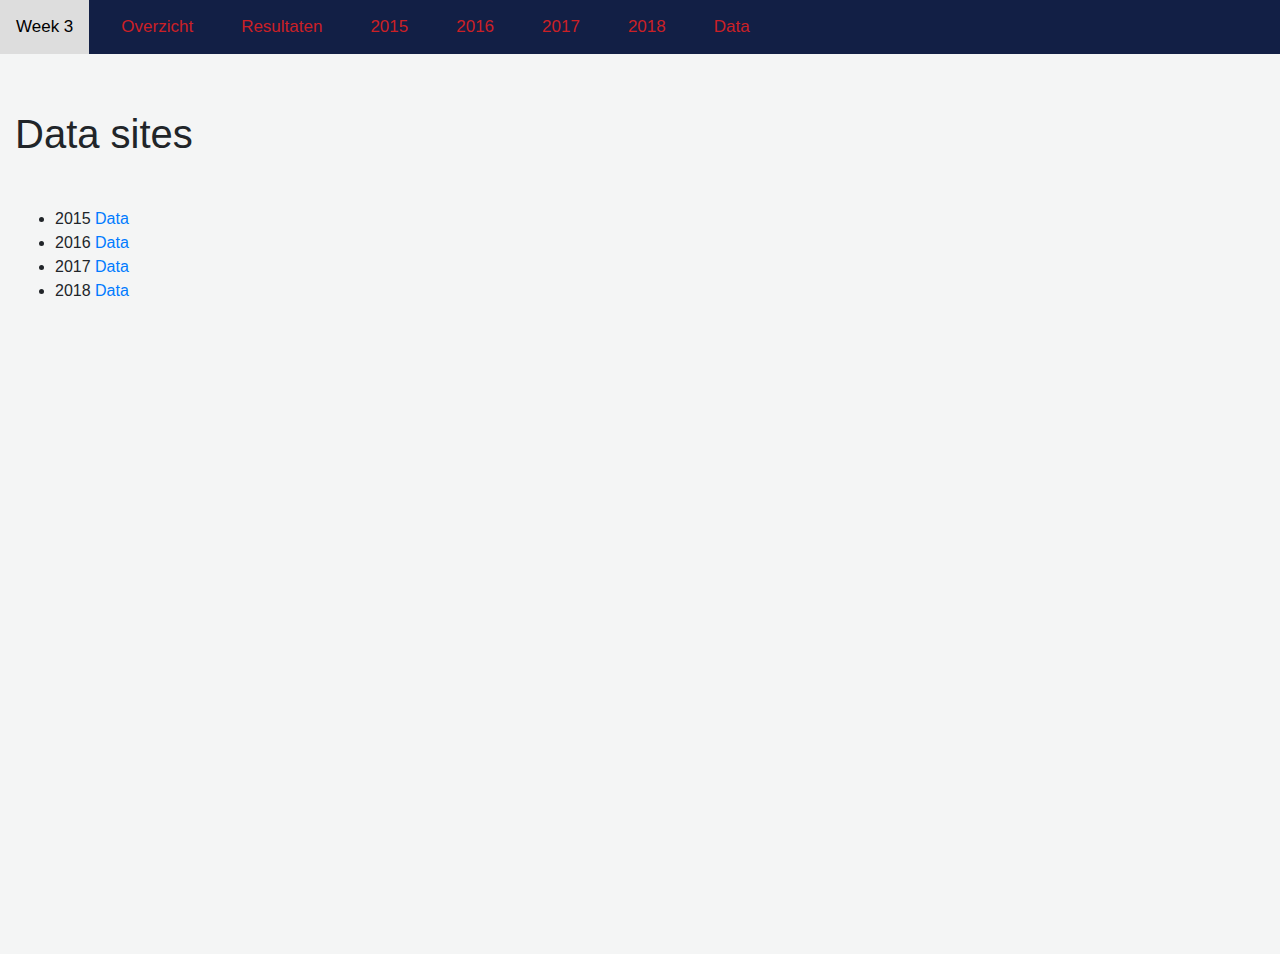
<file: Homework/week_3/templates/data.html>
<!DOCTYPE html>

<html lang="en">
<head>

  <!-- Required meta tags -->
  <meta charset="utf-8"/>
  <meta name="viewport" content="width=device-width, initial-scale=1, shrink-to-fit=no"/>

  <!-- Bootstrap CSS -->
  <link href="https://maxcdn.bootstrapcdn.com/bootstrap/4.0.0-beta/css/bootstrap.min.css" rel="stylesheet"/>

  <link href="../static/styles.css" rel="stylesheet"/>

  <title>Data</title>
  </head>
  <body>
    <div class="topnav">
      <a class="navbar-brand" href="/">Week 3</a>
      <a class="navbar-brand" href="index.html">Overzicht</a>
      <a class="navbar-brand" href="resultaten.html">Resultaten</a>
      <a class="navbar-brand" href="2015.html">2015</a>
      <a class="navbar-brand" href="2016.html">2016</a>
      <a class="navbar-brand" href="2017.html">2017</a>
      <a class="navbar-brand" href="2018.html">2018</a>
      <a class="navbar-brand" href="data.html">Data</a>
    </div>

    <div class="container-fluid">
      <h1>
        Data sites
      </h1>
      <p>
      <ul>
        <li>2015
          <a href="https://www.formula1.com/en/results.html/2015/drivers/MAXVER01/max-verstappen.html" target="_blank">
            Data</a>
        </li>
        <li>2016
          <a href="https://www.formula1.com/en/results.html/2016/drivers/MAXVER01/max-verstappen.html" target="_blank">
            Data</a>
        </li>
        <li>2017
          <a href="https://www.formula1.com/en/results.html/2017/drivers/MAXVER01/max-verstappen.html" target="_blank">
            Data</a>
        </li>
        <li>2018
          <a href="https://www.formula1.com/en/results.html/2018/drivers/MAXVER01/max-verstappen.html" target="_blank">
            Data</a>
        </li>
      </ul>
      </p>
    </div>
  </body>
</html>
</file>
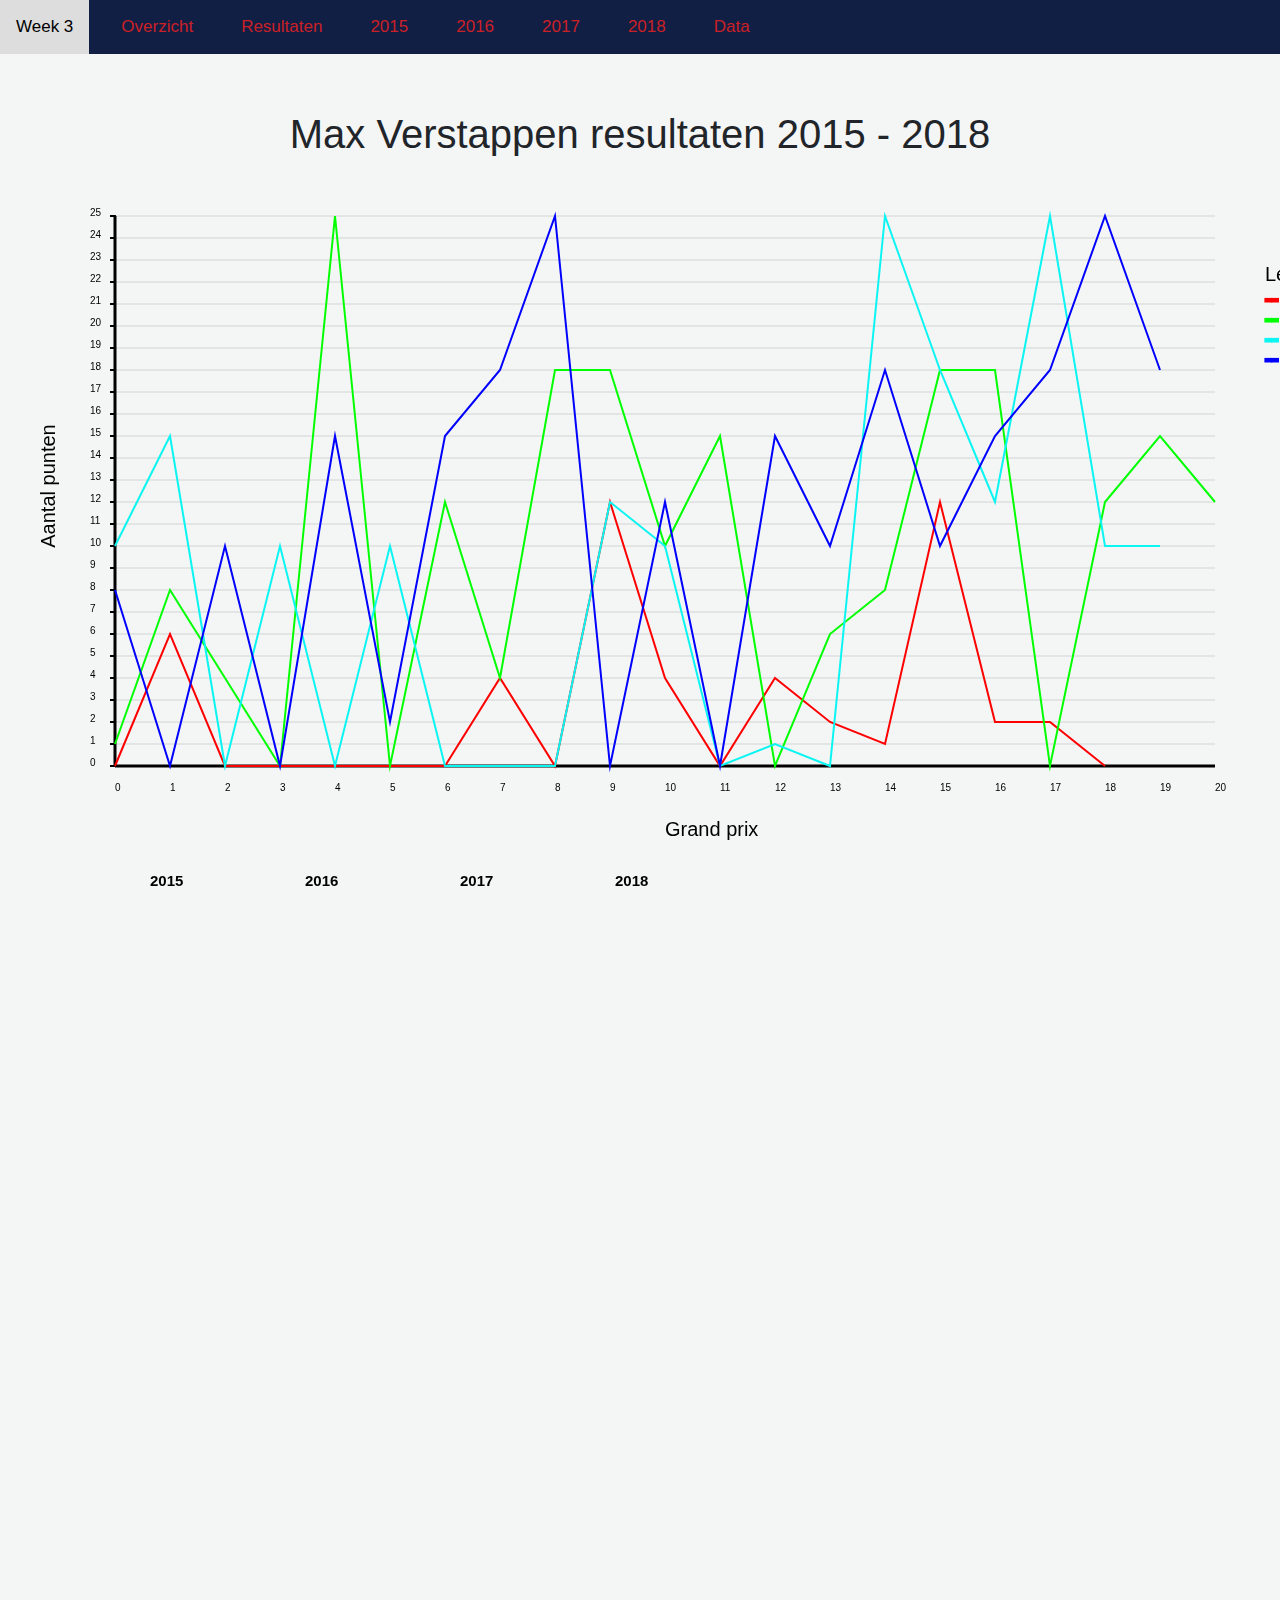
<file: Homework/week_3/templates/resultaten.html>
<!DOCTYPE html>

<html lang="en">
    <head>

        <!-- Required meta tags -->
        <meta charset="utf-8"/>
        <meta name="viewport" content="width=device-width, initial-scale=1, shrink-to-fit=no"/>

        <!-- Bootstrap CSS -->
        <link href="https://maxcdn.bootstrapcdn.com/bootstrap/4.0.0-beta/css/bootstrap.min.css" rel="stylesheet"/>

        <link href="../static/styles.css" rel="stylesheet"/>

        <title>Resultaten</title>
    </head>
    <body>
        <div class="topnav">
          <a class="navbar-brand" href="/">Week 3</a>
          <a class="navbar-brand" href="index.html">Overzicht</a>
          <a class="navbar-brand" href="resultaten.html">Resultaten</a>
          <a class="navbar-brand" href="2015.html">2015</a>
          <a class="navbar-brand" href="2016.html">2016</a>
          <a class="navbar-brand" href="2017.html">2017</a>
          <a class="navbar-brand" href="2018.html">2018</a>
          <a class="navbar-brand" href="data.html">Data</a>
        </div>

        <div class="container-fluid">
          <h1 align=center>Max Verstappen resultaten 2015 - 2018</h1>
          <canvas id="myCanvas" width=1500 height=1500 ></canvas>
          <script>
            var fileName = "../resultaten.json";
            var txtFile = new XMLHttpRequest();
            txtFile.onreadystatechange = function() {
              if (txtFile.readyState === 4 && txtFile.status == 200) {
                  console.log(JSON.parse(txtFile.responseText));

                  // make lists for using data in linechart
                  var countries_2015 = []
                  var countries_2016 = []
                  var countries_2017 = []
                  var countries_2018 = []
                  var points_2015 = []
                  var points_2016 = []
                  var points_2017 = []
                  var points_2018 = []

                  // data per element of json file
                  var data_2015 = JSON.parse(txtFile.responseText);
                  data_2015.forEach(function(element) {
                  countries_2015.push(element['GRAND PRIX_2015'])
                  countries_2016.push(element['GRAND PRIX_2016'])
                  countries_2017.push(element['GRAND PRIX_2017'])
                  countries_2018.push(element['GRAND PRIX_2018'])
                  points_2015.push(element['PTS_2015'])
                  points_2016.push(element['PTS_2016'])
                  points_2017.push(element['PTS_2017'])
                  points_2018.push(element['PTS_2018'])
                  });

                  // use canvas to draw
                  var can = document.getElementById('myCanvas');
                  var ctx = can.getContext('2d');

                  // set all variables
                  xmax = countries_2015.length - 1
                  ymax = 25
                  x_begin = 100
                  x_end = 1200
                  y_end = 50
                  y_begin = 600
                  year_begin = 2015
                  year_end = 2018
                  set_left = 135
                  padding = 154
                  set_line = 1250
                  set_year = 1275
                  set_2015 = 140
                  set_2016 = 160
                  set_2017 = 180
                  set_2018 = 200

                  // create axis with transforms function
                  create_y = createTransform([ymax, 0], [y_end,y_begin]);
                  create_x = createTransform([0, xmax], [x_begin, x_end]);

                  // set y-as settings
                  for (var i = 0; i <= ymax; i += 1) {
                    ctx.fillText(i, 75, create_y(i));

                    // create small line for y-as
                    ctx.beginPath();
                    ctx.lineWidth = 2;
                    ctx.strokeStyle = '#000';
                    ctx.moveTo(95, create_y(i));
                    ctx.lineTo(101, create_y(i));
                    ctx.stroke();

                    // create thin lines to read data better
                    ctx.beginPath();
                    ctx.lineWidth = 0.3;
                    ctx.strokeStyle = '#808080';
                    ctx.moveTo(x_begin, create_y(i));
                    ctx.lineTo(create_x(xmax), create_y(i));
                    ctx.stroke();
                  }

                  // set x-as
                  for (var i = 0; i <= xmax; i++) {
                    ctx.fillText(i, create_x(i), 625);
                  }

                  // create axis
                  ctx.beginPath();

                  // settings
                  ctx.lineWidth = 3;
                  ctx.strokeStyle = '#000';

                  // x-as
                  ctx.moveTo(x_begin, y_begin);
                  ctx.lineTo(x_end, y_begin);

                  // y-as
                  ctx.moveTo(x_begin, y_end);
                  ctx.lineTo(x_begin, y_begin);
                  ctx.stroke();

                  // create legend
                  ctx.font = "20px Arial"
                  ctx.fillText("Legende:", set_line, 115);
                  ctx.strokeStyle = '#f00';
                  ctx.strokeText("--", set_line, set_2015);
                  ctx.fillText("2015", set_year, set_2015);
                  ctx.strokeStyle = '#00FF00';
                  ctx.strokeText("--", set_line, set_2016);
                  ctx.fillText("2016", set_year, set_2016);
                  ctx.strokeStyle = '#0BF5F2';
                  ctx.strokeText("--", set_line, set_2017);
                  ctx.fillText("2017", set_year, set_2017);
                  ctx.strokeStyle = '#0000FF';
                  ctx.strokeText("--", set_line, set_2018);
                  ctx.fillText("2018", set_year, set_2018);

                  // create y lable
                  ctx.save();
                  ctx.textAlign = "center"
                  ctx.font = "20px Arial"
                  ctx.rotate(-Math.PI / 2);
                  ctx.fillText("Aantal punten", -320, 40)
                  ctx.restore();

                  // create x lable
                  ctx.font = "20px Arial"
                  ctx.fillText("Grand prix", 650, 670)

                  // create line result 2015
                  ctx.beginPath();
                  ctx.strokeStyle = '#f00';
                  ctx.lineWidth = 2;
                  ctx.moveTo(create_x(0), create_y(points_2015[0]));
                  for (var i = 1; i <= xmax; i++) {
                    ctx.lineTo(create_x(i), create_y(points_2015[i]));
                    if (i >= 18){
                      break;
                    }
                  }
                  ctx.stroke();

                  // create line result 2016
                  ctx.beginPath();
                  ctx.strokeStyle = '#00FF00';
                  ctx.lineWidth = 2;
                  ctx.moveTo(create_x(0), create_y(points_2016[0]));
                  for (var i = 1; i <= xmax; i++) {
                    ctx.lineTo(create_x(i), create_y(points_2016[i]));
                    if (i >= 20){
                      break;
                    }
                  }
                  ctx.stroke();

                  // create line result 2017
                  ctx.beginPath();
                  ctx.strokeStyle = '#0BF5F2';
                  ctx.lineWidth = 2;
                  ctx.moveTo(create_x(0), create_y(points_2017[0]));
                  for (var i = 1; i <= xmax; i++) {
                    ctx.lineTo(create_x(i), create_y(points_2017[i]));
                    if (i >= 19){
                      break;
                    }
                  }
                  ctx.stroke();

                  // create line result 2018
                  ctx.beginPath();
                  ctx.strokeStyle = '#0000FF';
                  ctx.lineWidth = 2;
                  ctx.moveTo(create_x(0), create_y(points_2018[0]));
                  for (var i = 1; i <= xmax; i++) {
                    ctx.lineTo(create_x(i), create_y(points_2018[i]));
                    if (i >= 19){
                      break;
                    }
                  }
                  ctx.stroke();

                  // create table
                  table_y = createTransform([0, xmax], [750, 1300]);
                  table_x = createTransform([year_end, year_begin], [y_begin, set_left]);
                  for (var i = 0; i <= xmax; i++) {
                    ctx.font = "bold 15px Arial"
                    ctx.fillText(i, x_begin, table_y(i));
                    ctx.font = "15px Arial"
                    ctx.fillText(countries_2015[i], set_left, table_y(i));
                    ctx.fillText(countries_2016[i], set_left + padding, table_y(i));
                    ctx.fillText(countries_2017[i], set_left + 2 * padding, table_y(i));
                    ctx.fillText(countries_2018[i], set_left + 3 * padding, table_y(i));
                  }
                  for (var i = year_begin; i <= year_end; i++) {
                    ctx.font = "bold 15px Arial"
                    ctx.fillText(i, table_x(i), 720);
                  }
                }
              }
            txtFile.open("GET", fileName);
            txtFile.send();
              function createTransform(domain, range){
              var domain_min = domain[0]
              var domain_max = domain[1]
              var range_min = range[0]
              var range_max = range[1]

              // formulas to calculate the alpha and the beta
             	  var alpha = (range_max - range_min) / (domain_max - domain_min)
              var beta = range_max - alpha * domain_max

              // returns the function for the linear transformation (y= a * x + b)
              return function(x){
                return alpha * x + beta;
              }
            }
          </script>
        </div>
    </body>
</html>
</file>
<file: Homework/week_3/static/styles.css>
/* fill viewport, hide scroll bar */
html, body
{
    height: 100%;
    overflow: scroll;
    background: #F4F5F5;
}

/* ensure content is below navbar */
div.container-fluid
{
    padding-top: 56px;
}

/* fill viewport */
div.container-fluid, div.row, div.col, div.jumbotron
{
    height: 100%;
}

/* remove padding within column */
div.col
{
    padding-left: 0;
    padding-right: 0;
}

/* add padding around form */
form
{
    padding: 15px;
}

/* wrap and scroll preformatted text */
pre
{
    height: 100%;
    overflow: auto;
    padding: 15px;
    white-space: pre-wrap;
}

/* highlight spans */
span
{
    background-color: #ff0;
}

h
{
    font-size: 23px;
    border: none;
}

/* Add a black background color to the top navigation */
.topnav {
    background-color: #121F45;
    overflow: hidden;
}

/* Style the links inside the navigation bar */
.topnav a {
    float: left;
    color: #CB2026;
    text-align: center;
    padding: 14px 16px;
    text-decoration: none;
    font-size: 17px;
}

/* Change the color of links on hover */
.topnav a:hover {
    background-color: #ddd;
    color: black;
}

/* Add a color to the active/current link */
.topnav a.active {
    background-color: #4CAF50;
    color: white;
}

/* Columns*/
p
{
  font-family: Arial;
  text-align: justify;
  padding-top: 25px;
  padding-left: 25px;
}

.column {
    float: left;
    width: 50%;
}

.column img{
    display: block;
    margin-left: auto;
    margin-right: auto;
    width: 50%;
}

#compare
{
    font-size: 18px;
}
</file>
